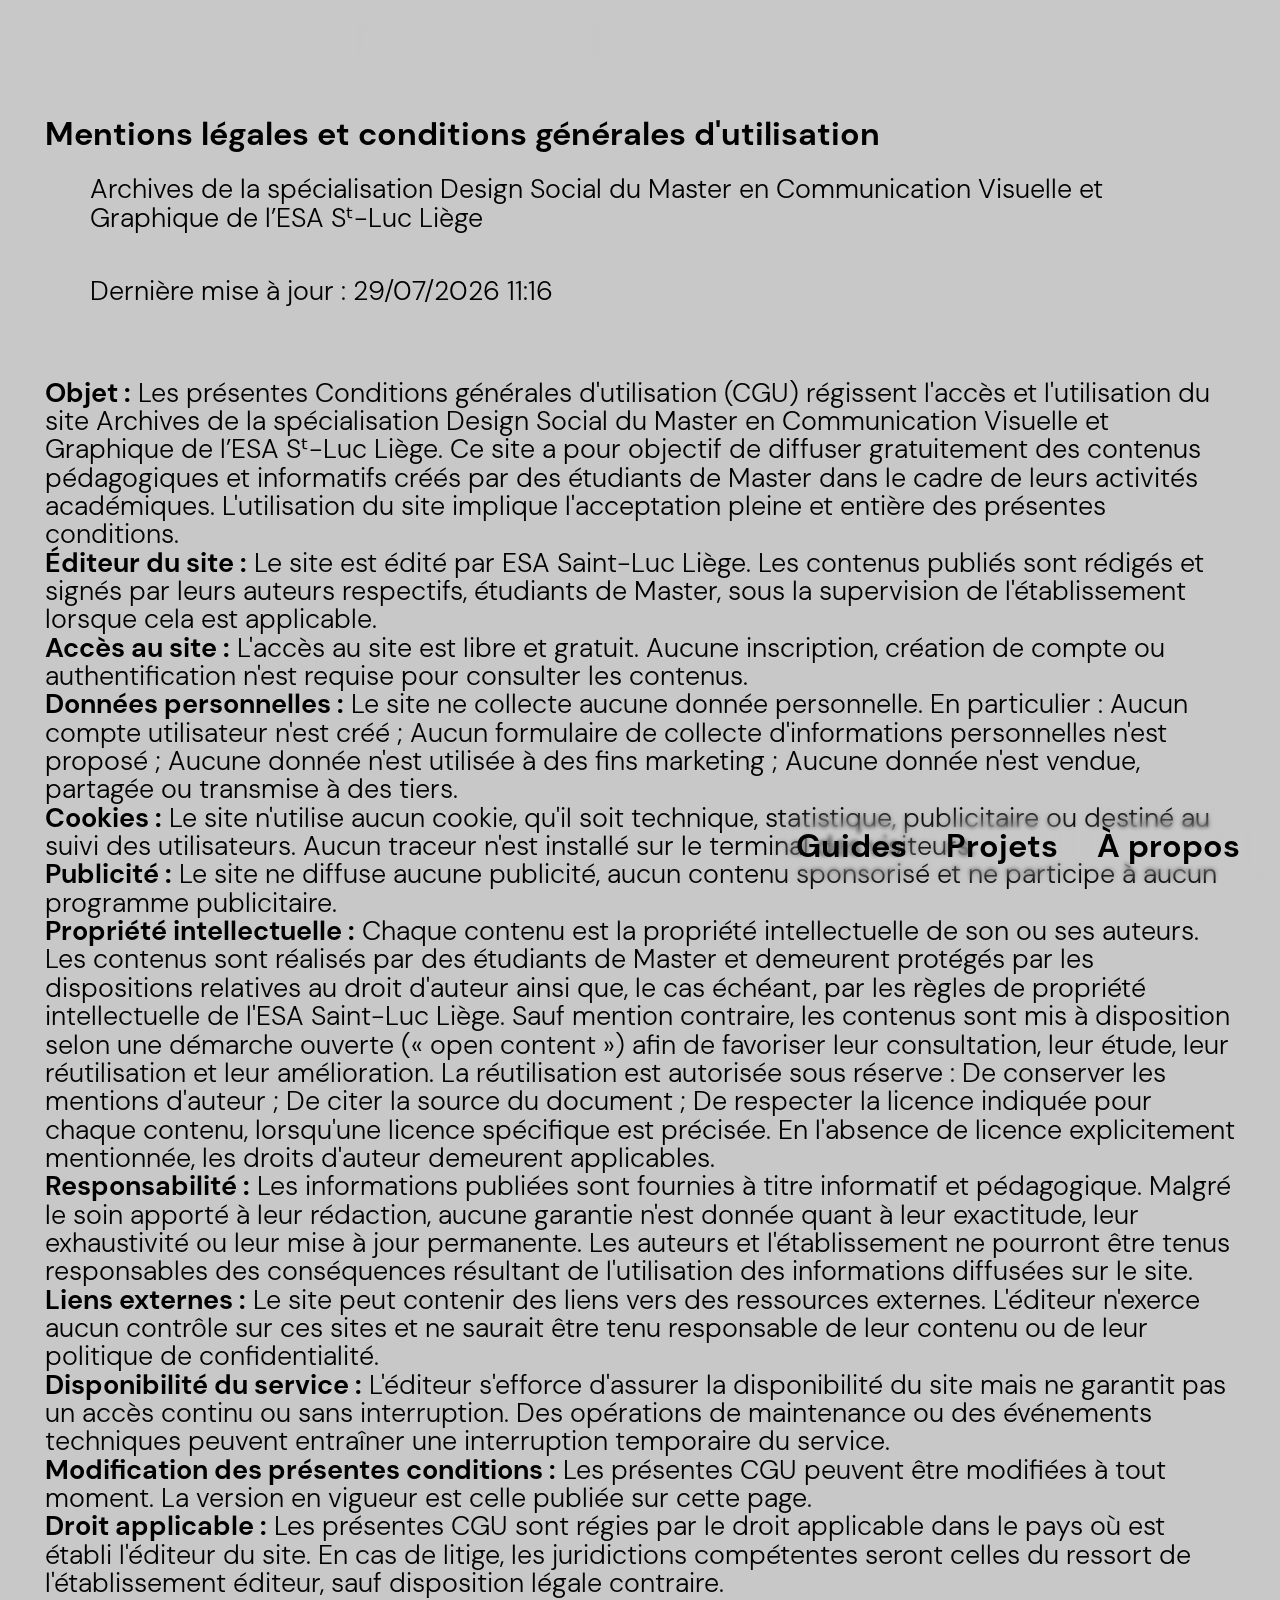
<file: data-policy.html>
<!DOCTYPE html>
<html lang="fr">
    <head>
        <meta charset="utf-8" />
        <meta name="viewport" content="width=device-width,initial-scale=1.0">
        <link rel="stylesheet" href="style.css" />
        <title>Pratique</title>
        <link rel="shortcut icon" href="library/icone.ico">

        <meta name="description" content="">
        <meta name="keywords" content="">
        <meta name="author" content="">

        <meta property="og:image" content="" />
        <meta property="og:type" content="" />
        <meta property="og:url" content="" />
        <meta property="og:title" content="" />
        <meta property="og:description" content="" />
        <meta property="og:author" content="" />
        <meta property="og:keywords" content="" />
    </head>

    <body>
        <nav class="fixed-center-nav">
            <a id="aniFunFun" href="index.html">Pratique</a>
        </nav>

        <nav>
            <a href="guides.html">Guides</a>
            <a href="projects.html">Projets</a>
            <a href="about.html">À propos</a>
        </nav>

        <main class="lecture">
            <section>
                <h2>Mentions légales et conditions générales d'utilisation</h2>
                <p>Archives de la spécialisation Design Social du Master en Communication Visuelle et Graphique de l’ESA Sᵗ-Luc Liège</p>
                <p>Dernière mise à jour : 29/07/2026 11:16</p>

                <br><span>Objet :</span> Les présentes Conditions générales d'utilisation (CGU) régissent l'accès et l'utilisation du site Archives de la spécialisation Design Social du Master en Communication Visuelle et Graphique de l’ESA Sᵗ-Luc Liège. Ce site a pour objectif de diffuser gratuitement des contenus pédagogiques et informatifs créés par des étudiants de Master dans le cadre de leurs activités académiques. L'utilisation du site implique l'acceptation pleine et entière des présentes conditions.

                <br><span>Éditeur du site :</span> Le site est édité par ESA Saint-Luc Liège. Les contenus publiés sont rédigés et signés par leurs auteurs respectifs, étudiants de Master, sous la supervision de l'établissement lorsque cela est applicable.

                <br><span>Accès au site :</span> L'accès au site est libre et gratuit. Aucune inscription, création de compte ou authentification n'est requise pour consulter les contenus.

                <br><span>Données personnelles :</span> Le site ne collecte aucune donnée personnelle. En particulier : Aucun compte utilisateur n'est créé ; Aucun formulaire de collecte d'informations personnelles n'est proposé ; Aucune donnée n'est utilisée à des fins marketing ; Aucune donnée n'est vendue, partagée ou transmise à des tiers.

                <br><span>Cookies :</span> Le site n'utilise aucun cookie, qu'il soit technique, statistique, publicitaire ou destiné au suivi des utilisateurs. Aucun traceur n'est installé sur le terminal des visiteurs.

                <br><span>Publicité :</span> Le site ne diffuse aucune publicité, aucun contenu sponsorisé et ne participe à aucun programme publicitaire.

                <br><span>Propriété intellectuelle :</span> Chaque contenu est la propriété intellectuelle de son ou ses auteurs. Les contenus sont réalisés par des étudiants de Master et demeurent protégés par les dispositions relatives au droit d'auteur ainsi que, le cas échéant, par les règles de propriété intellectuelle de l'ESA Saint-Luc Liège. Sauf mention contraire, les contenus sont mis à disposition selon une démarche ouverte (« open content ») afin de favoriser leur consultation, leur étude, leur réutilisation et leur amélioration. La réutilisation est autorisée sous réserve : De conserver les mentions d'auteur ; De citer la source du document ; De respecter la licence indiquée pour chaque contenu, lorsqu'une licence spécifique est précisée. En l'absence de licence explicitement mentionnée, les droits d'auteur demeurent applicables.

                <br><span>Responsabilité :</span> Les informations publiées sont fournies à titre informatif et pédagogique. Malgré le soin apporté à leur rédaction, aucune garantie n'est donnée quant à leur exactitude, leur exhaustivité ou leur mise à jour permanente. Les auteurs et l'établissement ne pourront être tenus responsables des conséquences résultant de l'utilisation des informations diffusées sur le site.

                <br><span>Liens externes :</span> Le site peut contenir des liens vers des ressources externes. L'éditeur n'exerce aucun contrôle sur ces sites et ne saurait être tenu responsable de leur contenu ou de leur politique de confidentialité.

                <br><span>Disponibilité du service :</span> L'éditeur s'efforce d'assurer la disponibilité du site mais ne garantit pas un accès continu ou sans interruption. Des opérations de maintenance ou des événements techniques peuvent entraîner une interruption temporaire du service.

                <br><span>Modification des présentes conditions :</span> Les présentes CGU peuvent être modifiées à tout moment. La version en vigueur est celle publiée sur cette page.

                <br><span>Droit applicable :</span> Les présentes CGU sont régies par le droit applicable dans le pays où est établi l'éditeur du site. En cas de litige, les juridictions compétentes seront celles du ressort de l'établissement éditeur, sauf disposition légale contraire.</p>
            </section>
        </main>
        
        <script src="library/script.js"></script>
    </body>
</html>
</file>
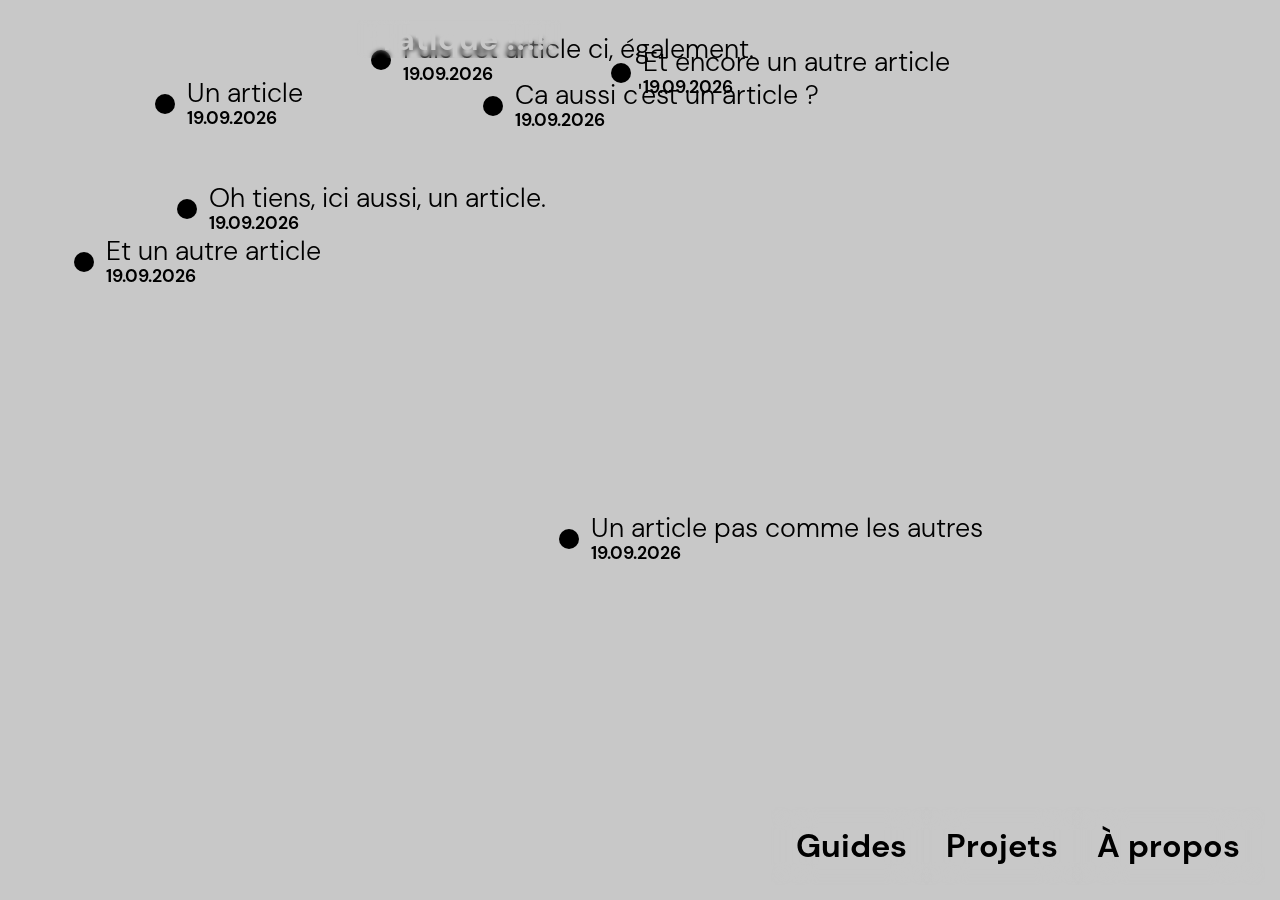
<file: guides.html>
<!DOCTYPE html>
<html lang="fr">
    <head>
        <meta charset="utf-8" />
        <meta name="viewport" content="width=device-width,initial-scale=1.0">
        <link rel="stylesheet" href="style.css" />
        <title>Pratique</title>
        <link rel="shortcut icon" href="library/icone.ico">

        <meta name="description" content="">
        <meta name="keywords" content="">
        <meta name="author" content="">

        <meta property="og:image" content="" />
        <meta property="og:type" content="" />
        <meta property="og:url" content="" />
        <meta property="og:title" content="" />
        <meta property="og:description" content="" />
        <meta property="og:author" content="" />
        <meta property="og:keywords" content="" />
    </head>

    <body class="full">
        <nav class="fixed-center-nav">
            <a id="aniFunFun" href="index.html">Pratique</a>
        </nav>

        <nav>
            <a href="guides.html">Guides</a>
            <a href="projects.html">Projets</a>
            <a href="about.html">À propos</a>
        </nav>

        <main>
            <div class="cards">
<!-- X -->
                <div class="card" onclick="openPopup('Le titre de votre article', 'Votre nom et prénom ou la date si vous êtes timides', 'Le texte de votre article ici...', 'library/images/001.jpg')">
                    <div class="card-content">
                        <h3>Un article</h3>
                        <p>19.09.2026</p>
                    </div>
                </div> 
<!-- X -->
                <div class="card" onclick="openPopup('Le titre de votre article', 'Votre nom et prénom ou la date si vous êtes timides', 'Le texte de votre article ici...', 'library/images/001.jpg')">
                    <div class="card-content">
                        <h3>Et un autre article</h3>
                        <p>19.09.2026</p>
                    </div>
                </div> 
<!-- X -->
                <div class="card" onclick="openPopup('Le titre de votre article', 'Votre nom et prénom ou la date si vous êtes timides', 'Le texte de votre article ici...', 'library/images/001.jpg')">
                    <div class="card-content">
                        <h3>Et encore un autre article</h3>
                        <p>19.09.2026</p>
                    </div>
                </div> 
<!-- X -->
                <div class="card" onclick="openPopup('Le titre de votre article', 'Votre nom et prénom ou la date si vous êtes timides', 'Le texte de votre article ici...', 'library/images/001.jpg')">
                    <div class="card-content">
                        <h3>Un article pas comme les autres</h3>
                        <p>19.09.2026</p>
                    </div>
                </div>
<!-- X -->
                <div class="card" onclick="openPopup('Le titre de votre article', 'Votre nom et prénom ou la date si vous êtes timides', 'Le texte de votre article ici...', 'library/images/001.jpg')">
                    <div class="card-content">
                        <h3>Ca aussi c'est un article ?</h3>
                        <p>19.09.2026</p>
                    </div>
                </div> 
<!-- X -->
                <div class="card" onclick="openPopup('Le titre de votre article', 'Votre nom et prénom ou la date si vous êtes timides', 'Le texte de votre article ici...', 'library/images/001.jpg')">
                    <div class="card-content">
                        <h3>Oh tiens, ici aussi, un article.</h3>
                        <p>19.09.2026</p>
                    </div>
                </div> 
<!-- X -->
                <div class="card" onclick="openPopup('Le titre de votre article', 'Votre nom et prénom ou la date si vous êtes timides', 'Le texte de votre article ici...', 'library/images/001.jpg')">
                    <div class="card-content">
                        <h3>Puis cet article ci, également.</h3>
                        <p>19.09.2026</p>
                    </div>
                </div> 
<!-- END END END END -->
            </div>
        </main>

        <div id="popup" class="popup">
            <div class="popup-content">
                <button class="close" onclick="closePopup()">
                    <svg viewBox="0 0 100 100">
                        <path d="M 20,20 L 80,80 M 80,20 L 20,80" stroke="currentColor"/>
                    </svg>
                </button>
                <h2 id="popup-title"></h2>
                <p><span id="popup-author"></span></p>
                <div id="popup-media"></div>
                <div id="popup-text"></div>
            </div>
        </div>

        <script src="library/script.js"></script>
    </body>
</html>
</file>
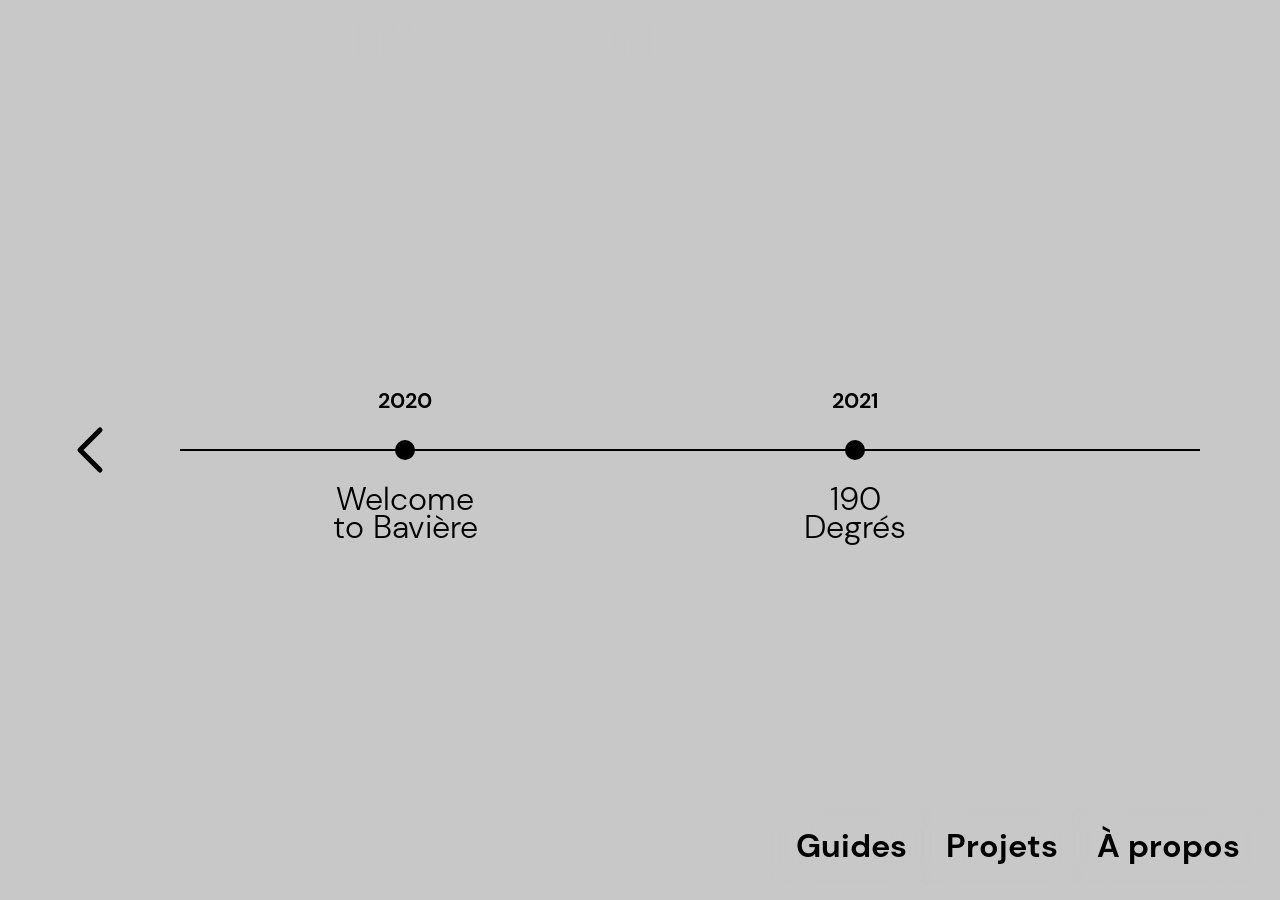
<file: projects.html>
<!DOCTYPE html>
<html lang="fr">
    <head>
        <meta charset="utf-8" />
        <meta name="viewport" content="width=device-width,initial-scale=1.0">
        <link rel="stylesheet" href="style.css" />
        <title>Pratique</title>
        <link rel="shortcut icon" href="library/icone.ico">

        <meta name="description" content="">
        <meta name="keywords" content="">
        <meta name="author" content="">

        <meta property="og:image" content="" />
        <meta property="og:type" content="" />
        <meta property="og:url" content="" />
        <meta property="og:title" content="" />
        <meta property="og:description" content="" />
        <meta property="og:author" content="" />
        <meta property="og:keywords" content="" />
    </head>

    <body>
        <nav class="fixed-center-nav">
            <a id="aniFunFun" href="index.html">Pratique</a>
        </nav>

        <nav>
            <a href="guides.html">Guides</a>
            <a href="projects.html">Projets</a>
            <a href="about.html">À propos</a>
        </nav>

        <main>  
            <div class="timeline-container">

              <button id="prev-btn" class="nav-btn left-btn">
                <svg viewBox="0 0 24 24" fill="none" stroke="currentColor" stroke-width="1.5" stroke-linecap="round" stroke-linejoin="round">
                  <polyline points="15 18 9 12 15 6"></polyline>
                </svg>
              </button>
<!-- END END END END -->
              <div class="timeline-wrapper">
                <div class="timeline-line"></div>
                <div class="timeline-track" id="timeline-track">
<!-- X -->
                  <div class="timeline-item" data-title="Projet 2020" data-desc="Détails complets du popup pour 2020...">
                    <span class="timeline-date">2020</span>
                    <div class="timeline-dot"></div>
                    <span class="timeline-title">Welcome to Bavière</span>
                  </div>
<!-- X -->
                  <div class="timeline-item" data-title="Projet 2020" data-desc="Détails complets du popup pour 2020...">
                    <span class="timeline-date">2021</span>
                    <div class="timeline-dot"></div>
                    <span class="timeline-title">190 Degrés</span>
                  </div>
<!-- X -->
                  <div class="timeline-item" data-title="Projet 2020" data-desc="Détails complets du popup pour 2020...">
                    <span class="timeline-date">2022</span>
                    <div class="timeline-dot"></div>
                    <span class="timeline-title">Zone Tampon</span>
                  </div>
<!-- X -->
                  <div class="timeline-item" data-title="Projet 2020" data-desc="Détails complets du popup pour 2020...">
                    <span class="timeline-date">2023</span>
                    <div class="timeline-dot"></div>
                    <span class="timeline-title">Ville Partagée</span>
                  </div>
<!-- X -->
                  <div class="timeline-item" data-title="Projet 2020" data-desc="Détails complets du popup pour 2020...">
                    <span class="timeline-date">2024</span>
                    <div class="timeline-dot"></div>
                    <span class="timeline-title">Waiting Zone</span>
                  </div>
<!-- X -->
                  <div class="timeline-item" data-title="Projet 2020" data-desc="Détails complets du popup pour 2020...">
                    <span class="timeline-date">2025</span>
                    <div class="timeline-dot"></div>
                    <span class="timeline-title">La Navette</span>
                  </div>
<!-- X -->
                  <div class="timeline-item" data-title="Projet 2020" data-desc="Détails complets du popup pour 2020...">
                    <span class="timeline-date">2026</span>
                    <div class="timeline-dot"></div>
                    <span class="timeline-title">Votez MAL</span>
                  </div>
<!-- END END END END -->
                  <button id="next-btn" class="nav-btn right-btn">
                    <svg viewBox="0 0 24 24" fill="none" stroke="currentColor" stroke-width="1.5" stroke-linecap="round" stroke-linejoin="round">
                      <polyline points="9 18 15 12 9 6"></polyline>
                    </svg>
                  </button>
                </div>
        </main>

        <div id="popup" class="popup">
            <div class="popup-content">
                <button class="close" onclick="closePopup()">
                    <svg viewBox="0 0 100 100">
                        <path d="M 20,20 L 80,80 M 80,20 L 20,80" stroke="currentColor"/>
                    </svg>
                </button>
                <h2 id="popup-title"></h2>
                <p><span id="popup-author"></span></p>
                <div id="popup-media"></div>
                <div id="popup-text"></div>
            </div>
        </div>

        <script src="library/script.js"></script>
    </body>
</html>
</file>
<file: style.css>
@font-face { font-family: 'BBBDMSans'; src: url('library/fonts/BBBDMSans-Light.woff2') format('woff2'); font-weight: 300;  font-style: normal;}
@font-face { font-family: 'BBBDMSans'; src: url('library/fonts/BBBDMSans-Regular.woff2') format('woff2'); font-weight: 400; font-style: normal;}
@font-face { font-family: 'BBBDMSans'; src: url('library/fonts/BBBDMSans-Medium.woff2') format('woff2'); font-weight: 500; font-style: normal;}
@font-face { font-family: 'BBBDMSans'; src: url('library/fonts/BBBDMSans-Bold.woff2') format('woff2'); font-weight: 700;  font-style: normal;}
@font-face { font-family: 'Interlope'; src: url('library/fonts/Interlope-Regular.woff2') format('woff2'); font-weight: 300;  font-style: normal;}

/* GENERAL */

body { 
  margin: 45px; 
  padding: 0; 
  font-family: BBBDMSans, sans-serif; 
  font-size: 27px; 
  font-weight: 300; 
  line-height: 1.05em; 
  background-color: #c8c8c8; 
  animation: changementCouleur 30s ease-in-out infinite; 
}

@keyframes changementCouleur {0% {color: blue;} 33% {color: #8a2be2;} 66% {color: #ff1493;} 100% {color: blue;}}

main {margin: 0; max-width: 100%;}
body.full {margin: 0px;}
main.lecture {margin: 120px 0 240px 0; max-width: 1200px;}
header{margin: 100px 0 0 0;}

h1 {
    font-family: Interlope, sans-serif;
    font-size: clamp(5rem, 7.5vw, 10rem);
    line-height: 0.75; 
    text-shadow: 0 0 10px #c8c8c8, 0 0 30px #c8c8c8;
    overflow-wrap: break-word;
    word-break: break-word;
}

h2 {
    font-size: 1.2em;
    font-weight: 700; 
}

section p {margin: 0 0 45px 45px;}
span {font-weight: 700;}

a {
    display: inline-block;
    transition: transform 0.3s ease-in-out;
    color: inherit;
    font-weight: 700;
    text-decoration: underline solid 3px;
}

a:hover {
    transform: scale(0.75);
}

/* NAV */

nav {
    position: fixed;
    right: 35px;
    bottom: 35px;
    font-size: 1.2em;
    z-index: 1000;
}

nav a {
    margin: 0 0 0 20px;
    padding: 5px 5px;
    color: inherit;
    text-decoration: none;
    border-radius: 5px;
    position: relative;
    z-index: 1;
}

nav a::before {
    content: "";
    position: absolute;
    top: -20px; left: -20px; right: -20px; bottom: -20px;
    z-index: -1;
    border-radius: 5px;
    
    backdrop-filter: blur(2px);
    -webkit-backdrop-filter: blur(2px);

    -webkit-mask-image: 
        linear-gradient(to right, transparent 0%, black 30%, black 70%, transparent 100%),
        linear-gradient(to bottom, transparent 0%, black 30%, black 70%, transparent 100%);
    mask-image: 
        linear-gradient(to right, transparent 0%, black 30%, black 70%, transparent 100%),
        linear-gradient(to bottom, transparent 0%, black 30%, black 70%, transparent 100%);
    
    -webkit-mask-composite: source-in;
    mask-composite: intersect;
}

.fixed-center-nav {     
    position: fixed;     
    top: 20px;     
    left: 50%;     
    transform: translateX(-50%);     
    z-index: 1000;     
    pointer-events: none;  
    max-width: 100vw; 
    box-sizing: border-box;
}  

.fixed-center-nav a {     
    display: inline-block;     
    padding: 5px 5px;     
    color: #c8c8c8;     
    text-decoration: none;     
    border-radius: 5px;     
    pointer-events: auto;  
    white-space: nowrap;       
    max-width: 100%;           
    overflow: hidden;          
    text-overflow: ellipsis;   
    vertical-align: middle;
    animation: changementFond 30s ease-in-out infinite; 
}

@keyframes changementFond {0% {background-color: blue;} 33% {background-color: #8a2be2;} 66% {background-color: #ff1493;} 100% {background-color: blue;}}

/* VIDEO */

.video-container {
    position: relative;
    margin: 0 auto 45px auto;
    width: 66.66%;
    overflow: hidden;
    animation: changementCouleur 30s ease-in-out infinite;
}

video {
    display: block;
    width: 100%;
    cursor: pointer;
    transition: filter 1s ease;
}

.overlay {
    position: absolute;
    inset: 0;
    pointer-events: none;
    transition:opacity 1s ease;
}

.video-container.playing .overlay {opacity: 0;}

.bigPlayBtn {
    position: absolute;
    top: 50%;
    left: 50%;
    transform: translate(-50%,-50%);
    width: 25%;
    aspect-ratio: 1;
    border: 0;
    background: none;
    opacity: 1;
    cursor: pointer;
    z-index: 10;
    color: inherit;
}

.bigPlayBtn svg {
    width: 100%;
    height: 100%;
    fill: currentColor;
}

.video-container.playing .bigPlayBtn {opacity: 0; transition: opacity .5s ease;}
.video-container.playing:hover .bigPlayBtn {opacity: 1;}

.video-timeline {
    position: absolute;
    bottom: -2px;
    width: 100%;
    z-index: 11;
    display: flex;
    align-items: center;
}

.video-slider {
    -webkit-appearance: none;
    appearance: none;
    width: 100%;
    height: 4px;
    border-radius: 2px;
    outline: none;
    cursor: pointer;
    background: transparent;
    animation: changementCouleurBarre 30s ease-in-out infinite;
}

.video-slider::-webkit-slider-thumb {
    -webkit-appearance: none;
    appearance: none;
    width: 25px;
    height: 25px;
    border-radius: 50%;
    cursor: pointer;
    transition: transform 0.1s ease;
    animation: changementCouleurFond 30s ease-in-out infinite;
}

.video-slider::-webkit-slider-thumb:hover {
    transform: scale(1.8);
}

.video-slider::-moz-range-thumb {
    width: 25px;
    height: 25px;
    border: none;
    border-radius: 50%;
    cursor: pointer;
    transition: transform 0.1s ease;
    animation: changementCouleurFond 30s ease-in-out infinite;
}

.video-slider::-moz-range-thumb:hover {
    transform: scale(1.8);
}

@keyframes changementCouleurBarre {
    0% { background-color: blue; }
    33% { background-color: #8a2be2; }
    66% { background-color: #ff1493; }
    100% { background-color: blue; }
}

@keyframes changementCouleurFond {
    0% { background-color: blue; }
    33% { background-color: #8a2be2; }
    66% { background-color: #ff1493; }
    100% { background-color: blue; }
}


/* GUIDES */

.cards {
    position: relative;
    width: 100%;
    min-height: 100vh;
    overflow: hidden;   
}

.card {
    position: absolute; 
    width: auto;                  
    height: auto;
    cursor: grab;
    user-select: none;
    touch-action: none;
    z-index: 1;
    display: flex;
    align-items: center;          
    justify-content: flex-start;
    animation: floatContinuous 3.0s ease-in-out infinite alternate;
    transition: filter 0.5s ease;
}

.card::before {
    content: '';
    display: block;
    width: 20px;
    height: 20px;
    background-color: currentColor; 
    border-radius: 50%;             
    margin-right: 12px;             
    flex-shrink: 0;                 
    transition: transform 0.3s ease;
}

.card.dragging { animation: none !important; }
.card:active { cursor: grabbing; }
.card:hover::before { transform: scale(1.8); } 

.card .card-content {
    display: flex;
    flex-direction: column;
    justify-content: center;
    pointer-events: auto;
    box-sizing: border-box;
    z-index: 2;            
}

.card-content h3 { 
    font-size: 1em !important; 
    line-height: 1.05em; 
    margin: 0 0 2px 0 !important; 
    font-weight: 300;
}

.card-content p { 
    font-size: 0.66em !important; 
    line-height: 1.05em;
    margin: 0 !important; 
    font-weight: 700;
}

@keyframes floatContinuous {0% {transform: translateY(0px);} 100% {transform: translateY(-25px);}}

/* POPUP */

.popup {
    position: fixed;
    inset: 0;
    background: rgba(0, 0, 0, 0.25);
    backdrop-filter: blur(9px);
    -webkit-backdrop-filter: blur(9px); 
    display: none;
    justify-content: center;
    align-items: center;
    z-index: 9999;
    padding: 20px 20px; 
    cursor: pointer;
}

.popup h2#popup-title {
    margin: -15px 0 40px 0;
    font-size: 1.75em;
    line-height: 0.95em;
    text-align: left;
    font-weight: 400;
}

.popup p span#popup-author {
    font-size: 0.75em;
    line-height: 0.95em;
    margin: 0;
    font-weight: 400;
}

.popup p span {
    font-weight: 700;
}

.popup-content {
    width: 100%;
    max-width: 1200px;
    max-height: calc(100vh - 150px);
    overflow-y: auto;
    position: relative;
    padding: 50px 30px; 
    scrollbar-width: none; 
    -ms-overflow-style: none; 
    cursor: default;

    background-color: #c8c8c8;
    border-radius: 6px;
}

.popup-content::-webkit-scrollbar {display: none; }

.popup-content img {
    width: 100%;
    max-height: 450px;
    object-fit: cover;
    margin: 0;
}

.close {
    position: fixed;
    top: 25px;
    right: 25px;
    width: 120px;
    height: 120px;
    padding: 0;
    border: none;
    background: transparent;
    cursor: pointer;
    transition: 0.5s;
    color: inherit;  
}

.close svg {
    display: block;
    width: 100%;
    height: 100%;
}

.close path {stroke-width: 2; stroke: currentColor; fill: none;}
.close:hover {transform: scale(0.75);}

/* TIMELINE */

.timeline-container {
  display: flex;
  align-items: center;
  justify-content: space-between;
  width: 100vw;
  height: 100vh;
  position: fixed;
  top: 0;
  left: 0;
  padding: 0 40px;
  box-sizing: border-box;
  overflow: hidden;
  z-index: 5;
}

.timeline-wrapper {
  position: relative;
  flex-grow: 1;
  margin: 0 40px;
  overflow: hidden;
  display: flex;
  align-items: center;
}

.timeline-line {
  position: absolute;
  left: 0;
  width: 100%;
  height: 2px;
  background-color: currentColor;
  z-index: 1;
  /* Aligné précisément sur le centre de la rangée des points */
  top: 50%;
  transform: translateY(-50%);
}

/* SOLUTION : La grille globale est appliquée ici */
.timeline-track {
  display: grid;
  /* Crée 3 rangées horizontales indépendantes de la longueur du texte */
  grid-template-rows: 1fr auto 1fr; 
  /* Génère une colonne par année automatiquement */
  grid-auto-flow: column;
  grid-auto-columns: minmax(150px, max-content);
  gap: 0 300px; /* Espace horizontal de 300px entre les colonnes */
  padding: 0 150px;
  position: relative;
  z-index: 2;
  width: 100%;
  overflow-x: scroll;
  scroll-behavior: smooth;
  scrollbar-width: none;
  align-items: center;
}

.timeline-track::-webkit-scrollbar {
  display: none;
}

/* Modifié : subgrid permet d'aligner les enfants sur la grille globale du parent */
.timeline-item {
  display: grid;
  grid-template-rows: subgrid;
  grid-row: 1 / span 3;
  justify-items: center;
  cursor: pointer;
  text-align: center;
}

.timeline-date {
  grid-row: 1;
  font-size: 0.8em;
  font-weight: 700;
  margin-bottom: 25px;
  align-self: end; /* Force l'alignement juste au-dessus du point */
}

.timeline-dot {
  grid-row: 2;
  width: 20px;
  height: 20px;
  background-color: currentColor;
  border-radius: 50%;
  transition: transform 0.3s ease;
}

.timeline-item:hover .timeline-dot {
  transform: scale(1.8);
}

.timeline-title {
  grid-row: 3;
  font-weight: 300;
  font-size: 1.2em;
  margin-top: 25px;
  align-self: start; /* Force l'alignement juste en dessous du point */
}

/* --- RESTE DU STYLE DES BOUTONS --- */
.nav-btn {
  background: none;
  border: none;
  cursor: pointer;
  padding: 10px;
  color: inherit;
  transition: transform 0.3s ease, opacity 0.3s ease;
  z-index: 10;
  display: flex;
  align-items: center;
  justify-content: center;
}
.nav-btn svg { width: 80px; height: 80px; }
.nav-btn:hover { transform: scale(1.15); }
.nav-btn:active { opacity: 0.6; }

/* RESPONSIVE  */

@media screen and (max-width: 768px) {
    body {margin: 15px; font-size: 18px; line-height: 1.2em;}
    h2 {font-size: 1.1em;}
    .popup h2#popup-title {font-size: 1.4em; margin-bottom: 20px;}
    section p {margin-left: 0; margin-right: 0;}
    nav {right: 25px; bottom: 12px;}
    .fixed-center-nav {left: -5px; transform: none; max-width: calc(100vw - 30px);}
    .video-container {margin-left: 0; width: 100%;}
    .card .card-content {
        display: none !important;
        position: absolute;
        left: 32px; 
        background: rgba(200, 200, 200, 0.95);
        padding: 6px 10px !important;
        border-radius: 4px;
        white-space: nowrap;}
    .card.show-info .card-content {display: flex !important;}
    .close {top: 20px; right: 20px; width: 65px; height: 65px;}
}
</file>
